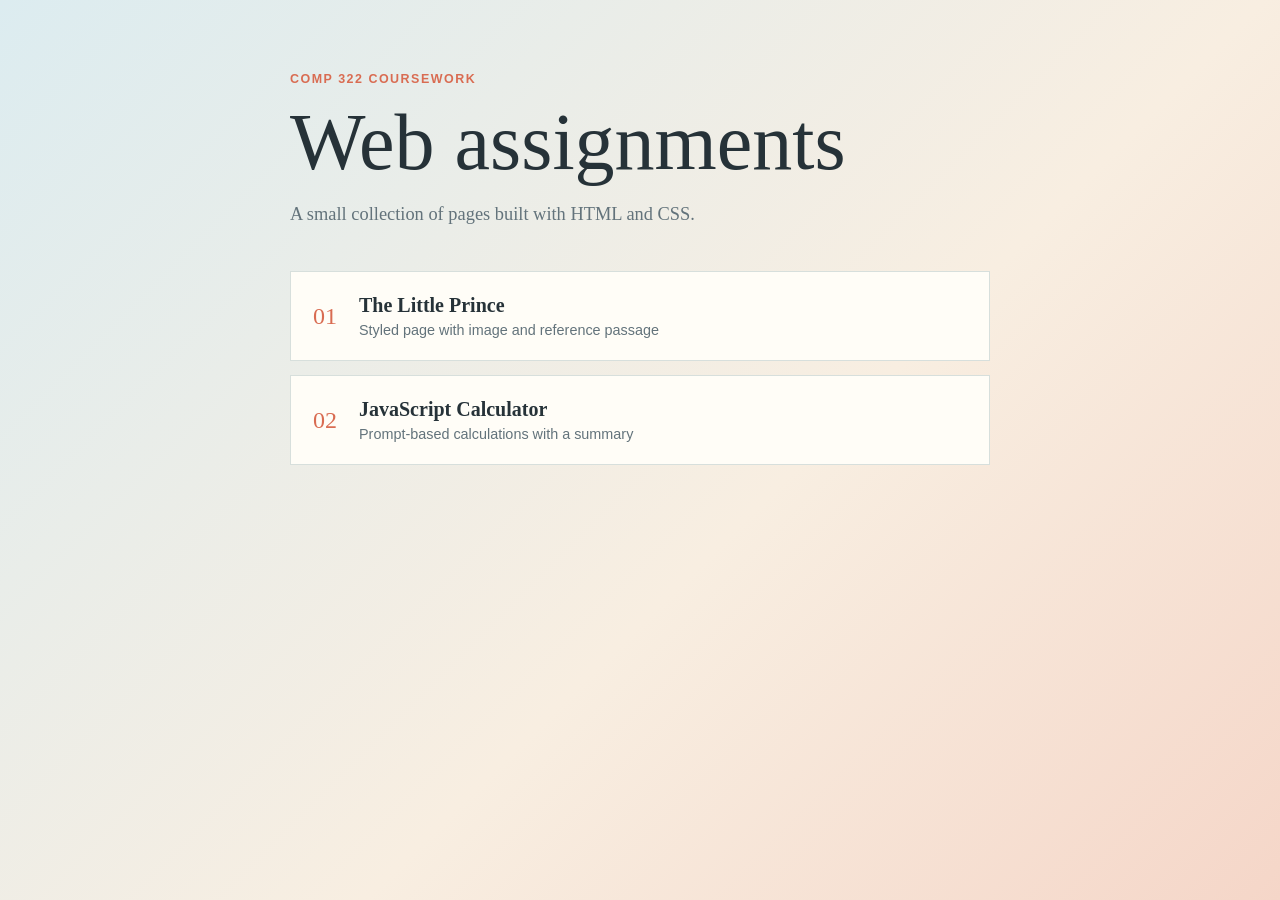
<file: index.html>
<!DOCTYPE html>
<html lang="en">
  <head>
    <meta charset="UTF-8" />
    <meta name="viewport" content="width=device-width, initial-scale=1.0" />
    <title>COMP 322 Assignments</title>
    <link rel="stylesheet" href="style.css" />
  </head>
  <body>
    <main class="landing-page">
      <p class="eyebrow">COMP 322 coursework</p>
      <h1>Web assignments</h1>
      <p class="intro">A small collection of pages built with HTML and CSS.</p>
      <nav class="assignment-links" aria-label="Assignment pages">
        <a class="link-card" href="little_prince.html">
          <span class="link-card__number">01</span>
          <span>
            <strong>The Little Prince</strong>
            <small>Styled page with image and reference passage</small>
          </span>
        </a>
        <a class="link-card" href="calculator.html">
          <span class="link-card__number">02</span>
          <span>
            <strong>JavaScript Calculator</strong>
            <small>Prompt-based calculations with a summary</small>
          </span>
        </a>
      </nav>
    </main>
  </body>
</html>
</file>
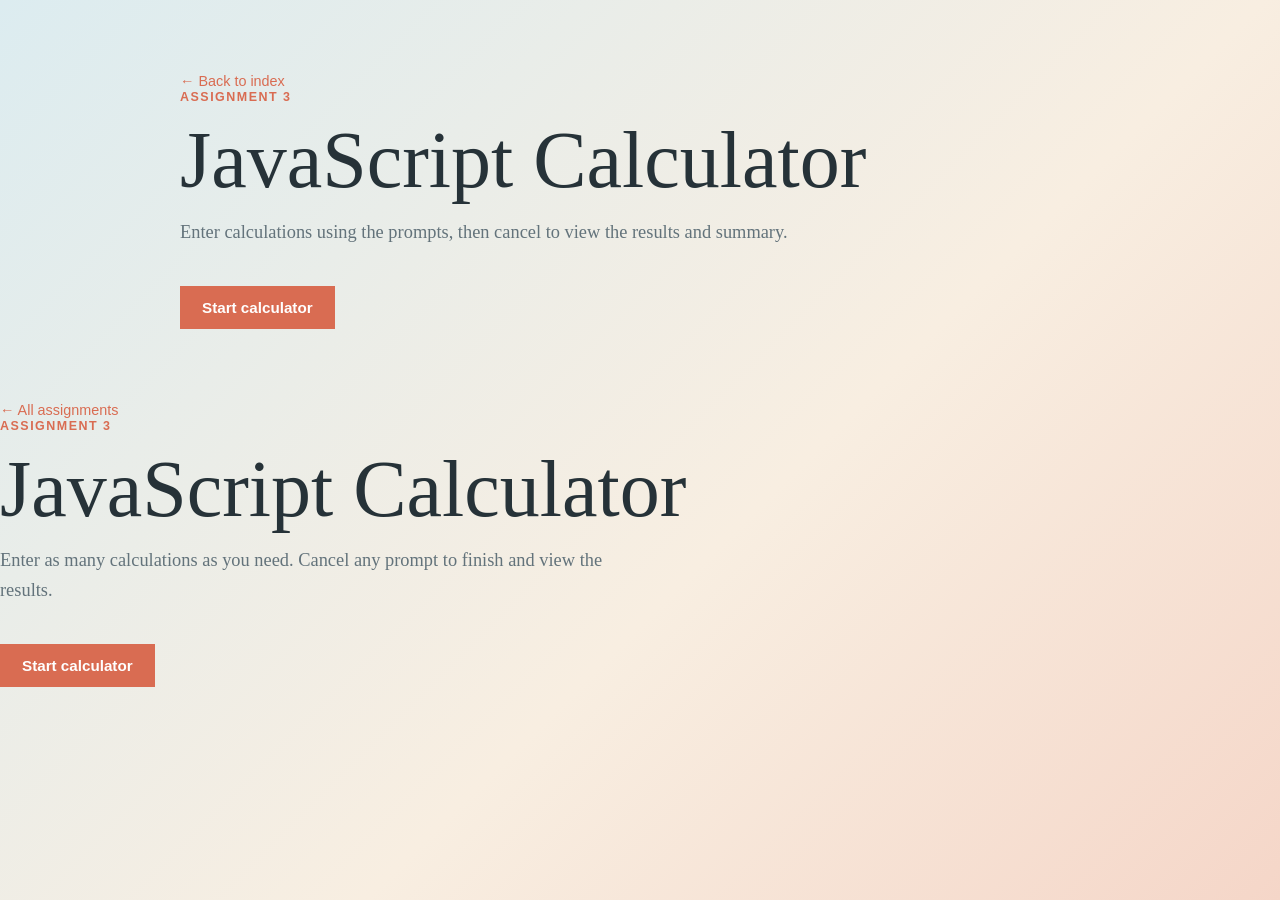
<file: calculator.html>
<!DOCTYPE html>
<html lang="en">
  <head>
    <meta charset="UTF-8" />
    <meta name="viewport" content="width=device-width, initial-scale=1.0" />
    <title>JavaScript Calculator</title>
    <link rel="stylesheet" href="style.css" />
  </head>
  <body>
    <main class="assignment-page">
      <a class="back-link" href="index.html">&larr; Back to index</a>
      <p class="eyebrow">Assignment 3</p>
      <h1>JavaScript Calculator</h1>
      <p class="intro">Enter calculations using the prompts, then cancel to view the results and summary.</p>
      <button class="primary-button" type="button" onclick="runCalculator()">Start calculator</button>
      <section id="results" aria-live="polite"></section>
    </main>
    <script src="calculator.js"></script>
  </body>
</html><!DOCTYPE html>
<html lang="en">
  <head>
    <meta charset="UTF-8" />
    <meta name="viewport" content="width=device-width, initial-scale=1.0" />
    <title>JavaScript Calculator</title>
    <link rel="stylesheet" href="style.css" />
  </head>
  <body>
    <main class="calculator-page">
      <a class="back-link" href="index.html">&larr; All assignments</a>
      <p class="eyebrow">Assignment 3</p>
      <h1>JavaScript Calculator</h1>
      <p class="intro">Enter as many calculations as you need. Cancel any prompt to finish and view the results.</p>
      <button class="primary-button" type="button" onclick="runCalculator()">Start calculator</button>
      <section id="results" aria-live="polite"></section>
    </main>
    <script src="calculator.js"></script>
  </body>
</html>
</file>
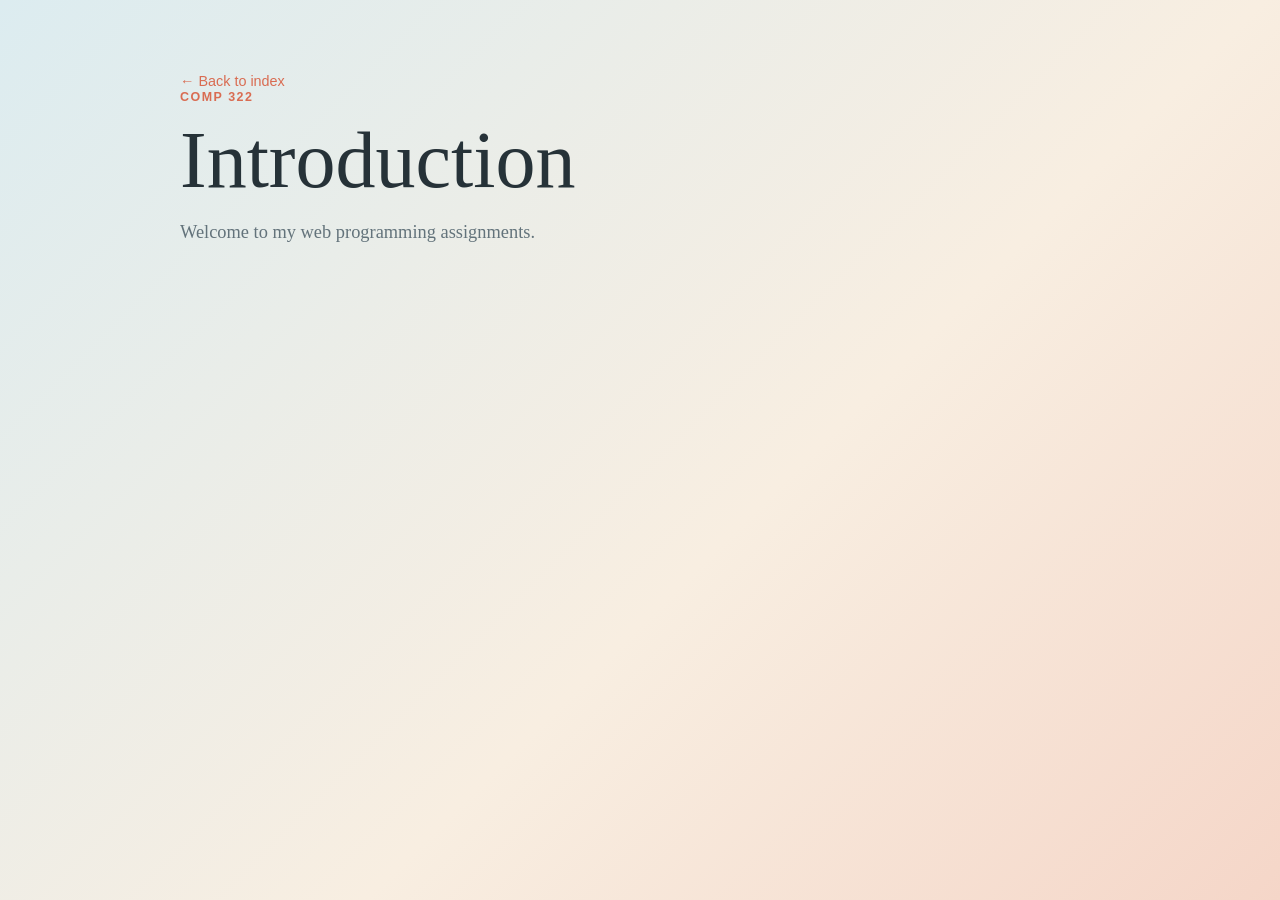
<file: introduction.html>
<!DOCTYPE html>
<html lang="en">
  <head>
    <meta charset="UTF-8" />
    <meta name="viewport" content="width=device-width, initial-scale=1.0" />
    <title>Introduction</title>
    <link rel="stylesheet" href="style.css" />
  </head>
  <body>
    <main class="assignment-page">
      <a class="back-link" href="index.html">&larr; Back to index</a>
      <p class="eyebrow">COMP 322</p>
      <h1>Introduction</h1>
      <p class="intro">Welcome to my web programming assignments.</p>
    </main>
  </body>
</html>
</file>
<file: style.css>
:root {
  --ink: #263238;
  --muted: #63737b;
  --paper: #fffdf7;
  --sky: #dcecf0;
  --coral: #d96c52;
  --line: #d7dfdc;
}

* { box-sizing: border-box; }

body {
  margin: 0;
  min-height: 100vh;
  color: var(--ink);
  background: linear-gradient(135deg, var(--sky), #f8eee1 58%, #f5d6c8);
  font-family: Georgia, "Times New Roman", serif;
}

.landing-page, .assignment-page, .prince-page {
  width: min(920px, calc(100% - 40px));
  margin: 0 auto;
  padding: 72px 0;
}

.landing-page { max-width: 700px; }

.eyebrow {
  margin: 0 0 16px;
  color: var(--coral);
  font: 700 0.78rem/1.2 Arial, sans-serif;
  letter-spacing: 0.12em;
  text-transform: uppercase;
}

h1, h2 { font-weight: 400; }
h1 { margin: 0; font-size: clamp(2.6rem, 7vw, 5rem); line-height: 0.98; }
h2 { margin: 42px 0 14px; font-size: 2rem; }
.intro { max-width: 620px; color: var(--muted); font-size: 1.15rem; line-height: 1.6; }

.assignment-links { display: grid; gap: 14px; margin-top: 42px; }
.link-card { display: flex; align-items: center; gap: 22px; padding: 22px; color: var(--ink); background: var(--paper); border: 1px solid var(--line); text-decoration: none; }
.link-card:hover { border-color: var(--coral); transform: translateX(5px); }
.link-card__number { color: var(--coral); font-size: 1.5rem; }
.link-card strong, .link-card small { display: block; }
.link-card strong { font-size: 1.25rem; }
.link-card small { margin-top: 5px; color: var(--muted); font: 0.9rem Arial, sans-serif; }

.back-link { color: var(--coral); font: 0.9rem Arial, sans-serif; text-decoration: none; }
.primary-button { margin-top: 20px; padding: 13px 22px; color: white; background: var(--coral); border: 0; cursor: pointer; font: 700 0.95rem Arial, sans-serif; }
.primary-button:hover { background: #b9533d; }

table { width: 100%; border-collapse: collapse; background: var(--paper); font: 0.95rem Arial, sans-serif; }
th, td { padding: 13px 14px; border: 1px solid var(--line); text-align: center; }
th { color: white; background: var(--ink); font-weight: 600; }
tbody tr:nth-child(even) { background: #f7f3eb; }
.error { color: #a73729; font-weight: 700; }

.prince-page { max-width: 820px; }
.prince-hero { display: grid; grid-template-columns: minmax(220px, 0.8fr) 1.2fr; gap: 48px; align-items: center; margin-top: 28px; }
.prince-hero img { width: 100%; max-width: 310px; border: 12px solid var(--paper); box-shadow: 14px 14px 0 rgba(38, 50, 56, 0.14); }
.prince-hero h1 { font-size: clamp(3rem, 7vw, 5.8rem); }
.passage { max-width: 680px; margin-top: 72px; padding: 32px 0 0 28px; border-left: 4px solid var(--coral); }
.passage p { margin: 0 0 17px; font-size: 1.12rem; line-height: 1.75; }
.source { color: var(--muted); font: 0.82rem Arial, sans-serif; }

@media (max-width: 650px) {
  .landing-page, .assignment-page, .prince-page { padding: 42px 0; }
  .prince-hero { grid-template-columns: 1fr; gap: 30px; }
  .prince-hero img { max-width: 240px; }
  table { display: block; overflow-x: auto; white-space: nowrap; }
}
</file>
